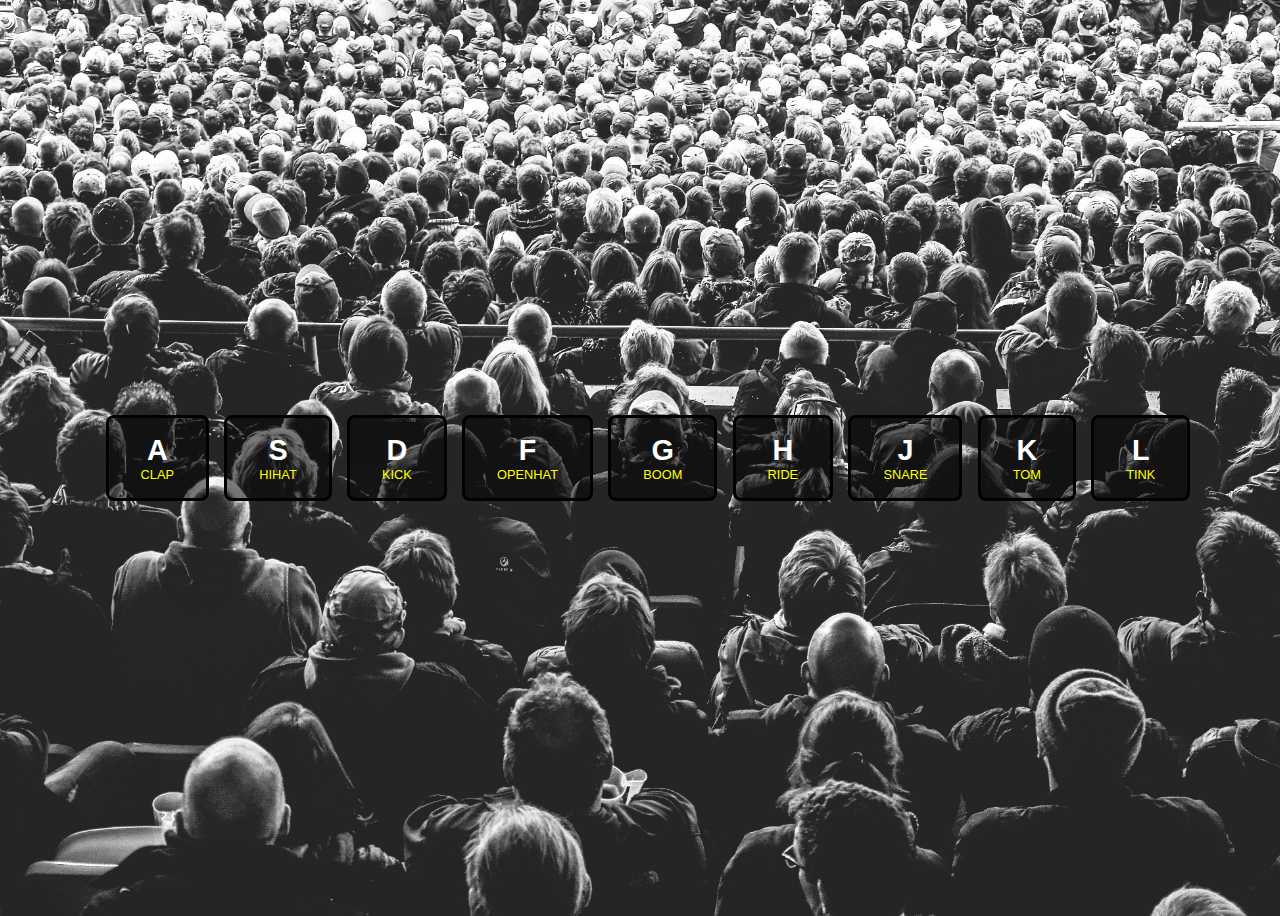
<file: Day 1 - Drum kit/index.html>
<!DOCTYPE html>
<html lang="en">

<head>
  <meta charset="UTF-8">
  <meta http-equiv="X-UA-Compatible" content="IE=edge">
  <meta name="viewport" content="width=device-width, initial-scale=1.0">
  <title>Day 1 - Drum Kit</title>
  <link rel="stylesheet" href="styles/styles.css">
</head>

<body>

  <main>
    <div data-key="a" class="key">A<span>Clap</span></div>
    <div data-key="s" class="key">S<span>Hihat</span></div>
    <div data-key="d" class="key">D<span>Kick</span></div>
    <div data-key="f" class="key">F<span>Openhat</span></div>
    <div data-key="g" class="key">G<span>Boom</span></div>
    <div data-key="h" class="key">H<span>Ride</span></div>
    <div data-key="j" class="key">J<span>Snare</span></div>
    <div data-key="k" class="key">K<span>Tom</span></div>
    <div data-key="l" class="key">L<span>Tink</span></div>

    <audio data-key="a" src="sounds/clap.wav"></audio>
    <audio data-key="s" src="sounds/hihat.wav"></audio>
    <audio data-key="d" src="sounds/kick.wav"></audio>
    <audio data-key="f" src="sounds/openhat.wav"></audio>
    <audio data-key="g" src="sounds/boom.wav"></audio>
    <audio data-key="h" src="sounds/ride.wav"></audio>
    <audio data-key="j" src="sounds/snare.wav"></audio>
    <audio data-key="k" src="sounds/tom.wav"></audio>
    <audio data-key="l" src="sounds/tink.wav"></audio>
  </main>



  <script src="scripts/script.js"></script>
</body>

</html>
</file>
<file: Day 1 - Drum kit/styles/styles.css>
*,
*::before,
*::after {
  box-sizing: border-box;
}

body {
  height: 100vh;
  width: 100%;
  background: url("../images/background.jpg") bottom center no-repeat;
  background-size: cover;
  display: flex;
  justify-content: center;
  font-size: 100%;
  font-family: Arial, Helvetica, sans-serif;
}

main {
  width: 1100px;
  display: flex;
  justify-content: space-around;
  flex-wrap: wrap;
  align-items: center;
  height: 200px;
  align-self: center;
}



.key {
  color: white;
  border: 3px solid black;
  border-radius: 8px;
  background-color: rgba(0, 0, 0, 0.5);
  font-weight: 700;
  font-size: 1.8rem;
  display: flex;
  justify-content: center;
  align-items: center;
  flex-direction: column;
  padding: 16px 32px;
  transition: all 250ms ease;
}

.key span {
  color: yellow;
  text-transform: uppercase;
  font-size: 0.8rem;
  font-weight: 400;
}

.playing {
  transform: scale(1.1);
  border-color: #ffc600;
  box-shadow: 0 0 1rem #ffc600;
}
</file>
